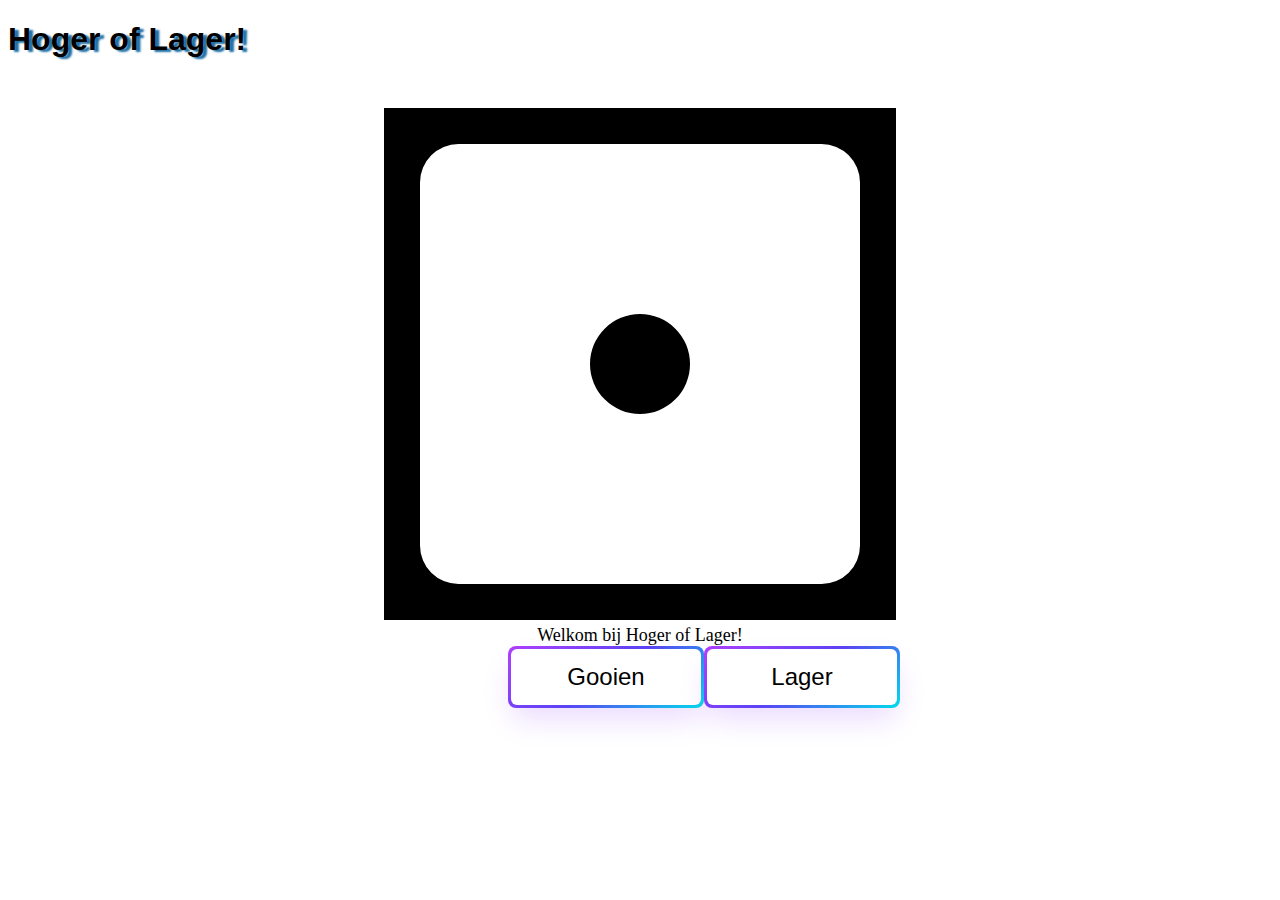
<file: index.html>
<!DOCTYPE html>
<html lang="en">

<head>
  <meta charset="UTF-8" />
  <meta name="viewport" content="width=device-width, initial-scale=1.0" />
  <title>Hoger of Lager!</title>
 <link rel="stylesheet" href="/css/style 1.css">
</head>

<body class="container">
  <h1>Hoger of Lager!</h1>
  <div class="images"><img src="img/Dice1.png" alt=""></div>
  <div class="boxed">Welkom bij Hoger of Lager!</div>
  <div class="number"></div>
  <!-- gooi button -->
  <div class="random-number"></div>
  <!-- hoger en lager buttons -->
  <div class="btn-container">
    <button class="button-64" role="button">
      <span class="text">Gooien</span>
    </button>
    <button class="button-63" role="button">
      <span class="text">Lager</span>
    </button>
  </div>

  <script src="/JS/main.js"></script>
</body>

</html>
</file>
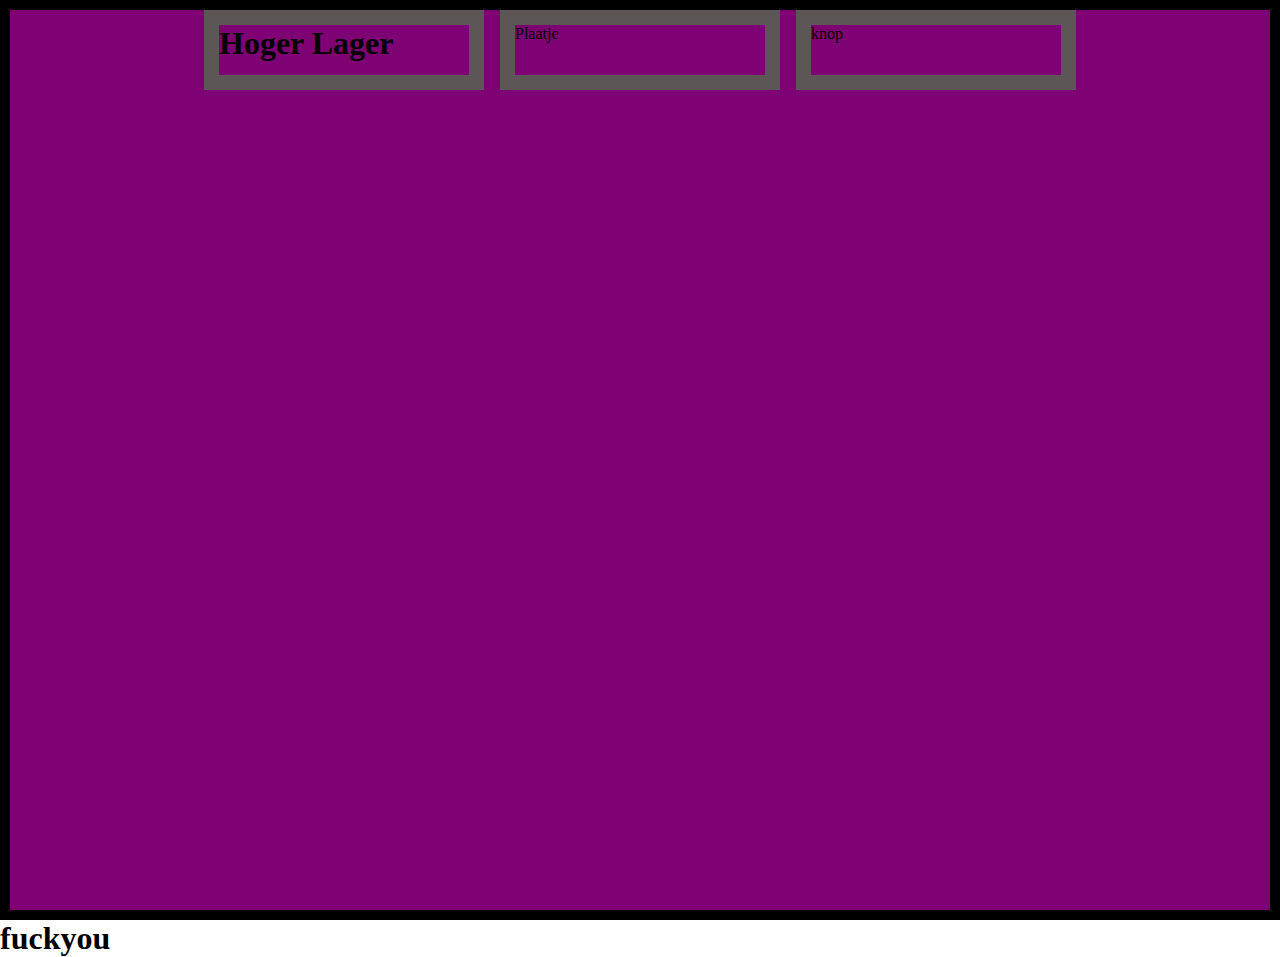
<file: test.html>
<!DOCTYPE html>
<html lang="en">
<head>
    <meta charset="UTF-8">
    <meta name="viewport" content="width=device-width, initial-scale=1.0">
    <link rel="stylesheet" href="test.css">
    <title>Test</title>
</head>
<body>

    <div class="container">
    <div class="Item"><h1>Hoger Lager</h1></div>
    <div class="Item">Plaatje</div>
    <div class="Item">knop</div>
    </div>

<h1>fuckyou</h1>
    
</body>
</html>
</file>
<file: css/style 1.css>
* h1 {
    font-family: 'Gill Sans', 'Gill Sans MT', Calibri, 'Trebuchet MS', sans-serif;
    ;
    -ms-grid-layer: unset;
    text-shadow: 4px 2px 2px #1C6EA4;
    margin-right: 30px;
    margin-bottom: 50px;
}

.boxed{text-align: center;
  
}
.image{
  size: 30px;
}

.generate-random-number {
    margin-top: 400px;
}


div {
    text-align: center;
    font-size: large;
}

.btn-container{
  margin-left: 500px;
}

.btn-container{
  align-items: center;
  display: inline-flex;
}


.button-63 {
  align-items: center;
  background-image: linear-gradient(144deg,#AF40FF, #5B42F3 50%,#00DDEB);
  border: 0;
  border-radius: 8px;
  box-shadow: rgba(151, 65, 252, 0.2) 0 15px 30px -5px;
  box-sizing: border-box;
  color: #000000;
  display: flex;
  font-family: Phantomsans, sans-serif;
  font-size: 20px;
  justify-content: center;
  line-height: 1em;
  max-width: 100%;
  min-width: 140px;
  padding: 3px;
  text-decoration: none;
  user-select: none;
  -webkit-user-select: none;
  touch-action: manipulation;
  white-space: nowrap;
  cursor: pointer;
}

.button-63:active,
.button-63:hover {
  outline: 0;
}

.button-63 span {
  background-color: rgb(255, 255, 255);
  padding: 16px 24px;
  border-radius: 6px;
  width: 100%;
  height: 100%;
  transition: 300ms;
}

.button-63:hover span {
  background: none;
}

@media (min-width: 768px) {
  .button-63 {
    font-size: 24px;
    min-width: 196px;
  }
}


.button-64 {
  align-items: center;
  background-image: linear-gradient(144deg,#AF40FF, #5B42F3 50%,#00DDEB);
  border: 0;
  border-radius: 8px;
  box-shadow: rgba(151, 65, 252, 0.2) 0 15px 30px -5px;
  box-sizing: border-box;
  color: #000000;
  display: flex;
  font-family: Phantomsans, sans-serif;
  font-size: 20px;
  justify-content: center;
  line-height: 1em;
  max-width: 100%;
  min-width: 140px;
  padding: 3px;
  text-decoration: none;
  user-select: none;
  -webkit-user-select: none;
  touch-action: manipulation;
  white-space: nowrap;
  cursor: pointer;
}

.button-64:active,
.button-64:hover {
  outline: 0;
}

.button-64 span {
  background-color: rgb(255, 255, 255);
  padding: 16px 24px;
  border-radius: 6px;
  width: 100%;
  height: 100%;
  transition: 300ms;
}

.button-64:hover span {
  background: none;
}

@media (min-width: 768px) {
  .button-64 {
    font-size: 24px;
    min-width: 196px;
  }
}
</file>
<file: test.css>
*{
    margin: 0;
    padding: 0;
}
body {
    overflow: hidden;
}
.container {
    display: flex;
    border: 10px solid black;
    background-color: rgb(126, 2, 115);
    height: 100vh;
    flex-direction: row;
    justify-content: center;
    gap: 1rem;
}

.Item {
    border: 15px solid rgb(92, 86, 86);
    width: 250px;
    height: 50px
}
</file>
